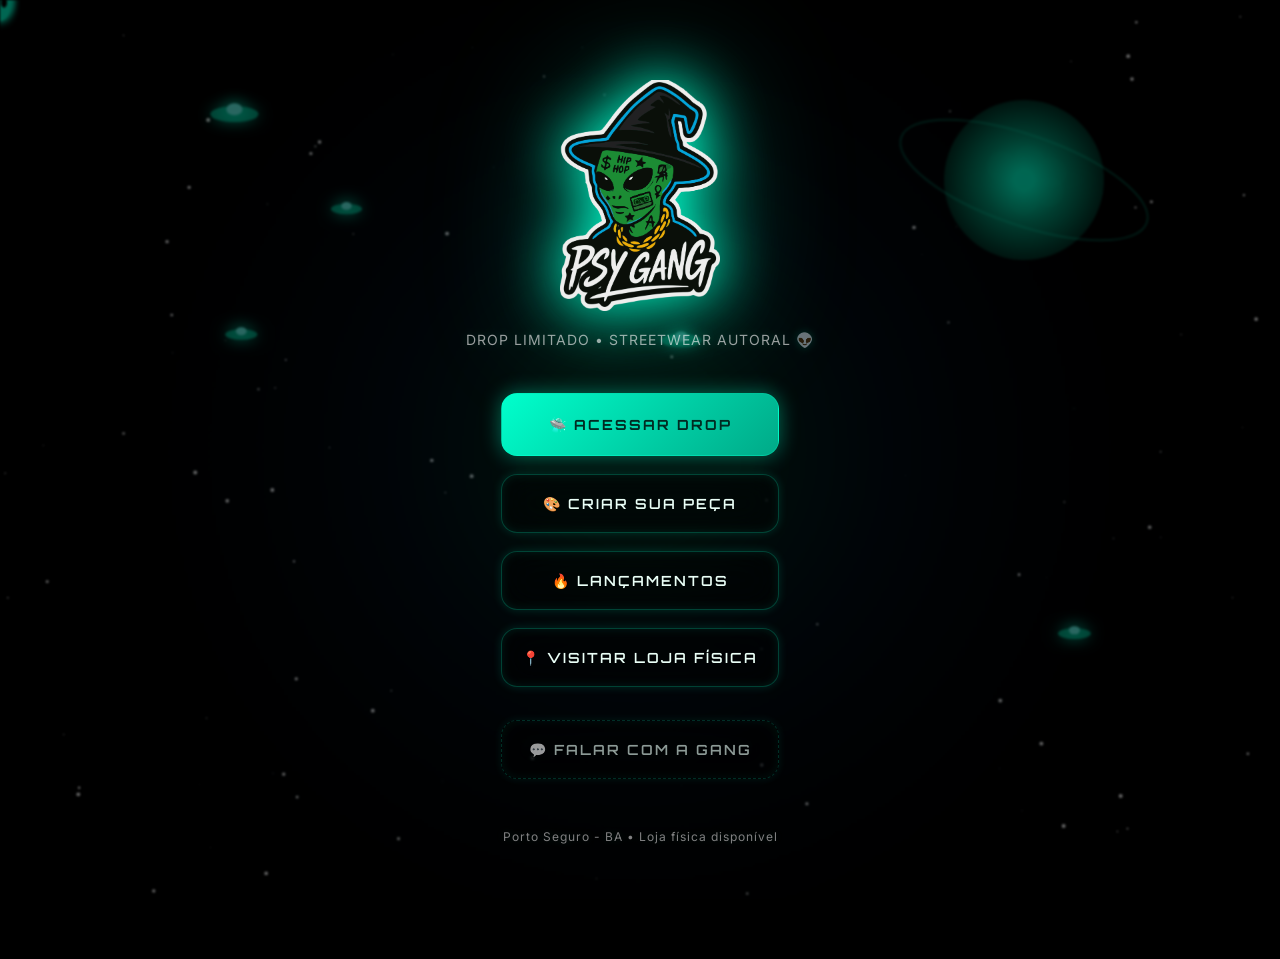
<file: index.html>
<!DOCTYPE html>
<html lang="pt-BR">

<head>
    <meta charset="UTF-8">
    <meta name="viewport" content="width=device-width, initial-scale=1.0">
    <title>PSY GANG</title>

    <link
        href="https://fonts.googleapis.com/css2?family=Orbitron:wght@500;700;800&family=Inter:wght@400;600&display=swap"
        rel="stylesheet">
    <link href="https://fonts.googleapis.com/css2?family=Audiowide&display=swap" rel="stylesheet">

    <link rel="stylesheet" href="style.css">
</head>

<body>

    <!-- FUNDO -->
    <canvas id="psy-bg"></canvas>

    <div class="container">

        <!-- LOGO -->
        <img src="logo.png" class="logo">

        <!-- COPY (VENDA + EXCLUSIVIDADE) -->
        <p class="subtitle">
            DROP LIMITADO • STREETWEAR AUTORAL 👽
        </p>

        <!-- BOTÕES (FUNIL DE VENDAS) -->
        <div class="links">

            <!-- PRINCIPAL (VENDA) -->
            <a href="#" class="btn primary">
                🛸 ACESSAR DROP
            </a>

            <!-- PERSONALIZAÇÃO (OURO) -->
            <a href="personalizado.html" class="btn">
                🎨 CRIAR SUA PEÇA
            </a>

            <!-- LANÇAMENTOS -->
            <a href="drop.html" class="btn">
                🔥 LANÇAMENTOS
            </a>

            <!-- LOJA FÍSICA -->
            <a href="https://share.google/Tnz72jTY8TRUXeLEv" target="_blank" class="btn">
                📍 VISITAR LOJA FÍSICA
            </a>

            <!-- WHATSAPP (SUPORTE) -->
            <a href="https://wa.me/5573999986427" target="_blank" class="btn ghost">
                💬 FALAR COM A GANG
            </a>

        </div>

        <!-- PROVA SOCIAL (FORÇA DE MARCA) -->
        <p class="footer-text">
            Porto Seguro - BA • Loja física disponível
        </p>

    </div>

    <script src="psy.js" defer></script>

</body>

</html>
</file>
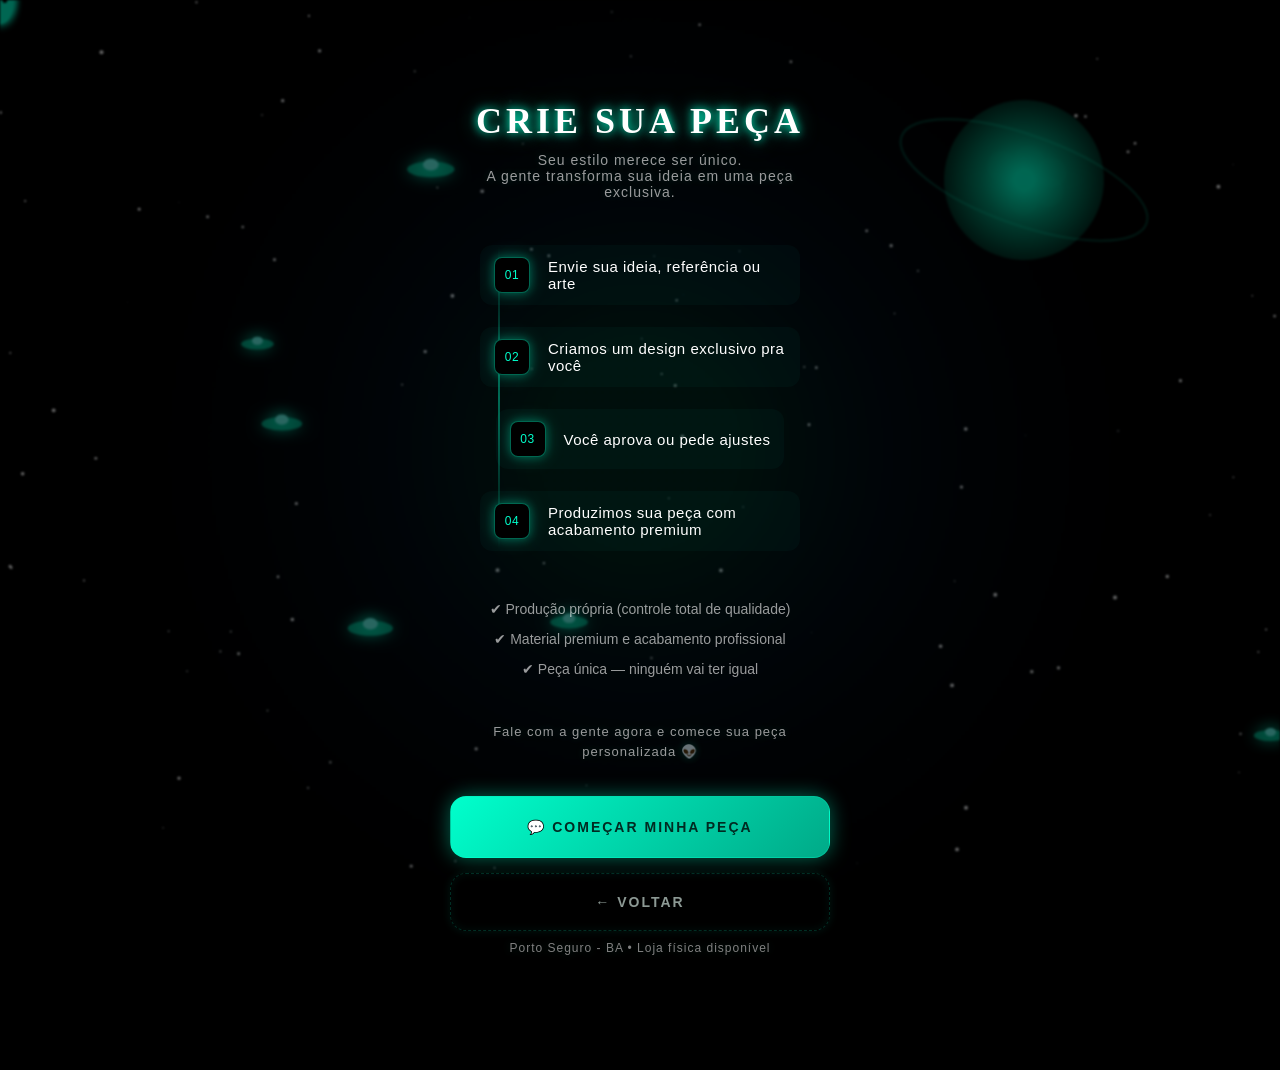
<file: personalizado.html>
<!DOCTYPE html>
<html lang="pt-BR">

<head>
    <meta charset="UTF-8">
    <meta name="viewport" content="width=device-width, initial-scale=1.0">
    <title>Personalização - PSY GANG</title>
    <link rel="stylesheet" href="style.css">
</head>

<body>

    <canvas id="psy-bg"></canvas>

    <div class="container">

        <h1 class="title">CRIE SUA PEÇA</h1>

        <p class="subtitle">
            Seu estilo merece ser único.<br>
            A gente transforma sua ideia em uma peça exclusiva.
        </p>

        <div class="steps">

            <div class="step">
                <span>01</span> Envie sua ideia, referência ou arte
            </div>

            <div class="step">
                <span>02</span> Criamos um design exclusivo pra você
            </div>

            <div class="step">
                <span>03</span> Você aprova ou pede ajustes
            </div>

            <div class="step">
                <span>04</span> Produzimos sua peça com acabamento premium
            </div>

        </div>

        <div class="benefits">
            <span>✔ Produção própria (controle total de qualidade)</span>
            <span>✔ Material premium e acabamento profissional</span>
            <span>✔ Peça única — ninguém vai ter igual</span>
        </div>

        <p class="cta-text">
            Fale com a gente agora e comece sua peça personalizada 👽
        </p>

        <a href="https://wa.me/5573999986427?text=Quero%20criar%20minha%20peça%20personalizada"
           target="_blank"
           class="btn primary">
            💬 COMEÇAR MINHA PEÇA
        </a>

        <a href="index.html" class="btn ghost">
            ← VOLTAR
        </a>

        <p class="footer-text">
            Porto Seguro - BA • Loja física disponível
        </p>

    </div>

    <script src="psy.js" defer></script>

</body>

</html>
</file>
<file: style.css>
/* RESET */
* {
  margin: 0;
  padding: 0;
  box-sizing: border-box;
}

/* BODY */
body {
  font-family: 'Inter', Arial, sans-serif;
  background: #000;
  color: #fff;
  text-align: center;
  overflow-x: hidden;
}

/* FUNDO */
#psy-bg {
  position: fixed;
  top: 0;
  left: 0;
  width: 100%;
  height: 100%;
  z-index: -1;

  opacity: 0.35;
  filter: blur(20px);
}

/* CONTAINER */
.container {
  max-width: 420px;
  margin: 0 auto;
  padding: 100px 20px 80px;
}

/* LOGO */
.logo {
  width: 140px;
  height: auto;
  margin-top: -20px;
  margin-bottom: 20px;

  filter: drop-shadow(0 0 30px #00ffcc)
          drop-shadow(0 0 60px rgba(0,255,200,0.3));

  transition: 0.4s ease;
}

.logo:hover {
  transform: scale(1.08) rotate(-1deg);
}

/* TEXTOS */
.title {
  font-size: 34px;
  font-weight: 800;
  letter-spacing: 2px;
  margin-bottom: 10px;
}

.subtitle {
  font-size: 14px;
  opacity: 0.6;
  margin-bottom: 45px;
}

p {
  font-size: 13px;
  opacity: 0.6;
  letter-spacing: 1px;
  margin-bottom: 35px;
  text-shadow: 0 0 10px rgba(0,255,200,0.3);
}

/* LINKS */
.links {
  display: flex;
  flex-direction: column;
  gap: 18px;
  margin-bottom: 40px;
}

/* BOTÃO BASE */
.btn {
  display: flex;
  align-items: center;
  justify-content: center;
  gap: 10px;

  width: 100%;

  text-decoration: none;
  color: #eafff7;

  padding: 20px;
  border-radius: 16px;

  background: rgba(0, 0, 0, 0.45);
  border: 1px solid rgba(0,255,200,0.25);

  font-weight: 600;
  letter-spacing: 1px;

  backdrop-filter: blur(16px);

  transition: all 0.25s ease;

  position: relative;
  overflow: hidden;

  box-shadow:
    inset 0 0 10px rgba(0,255,200,0.1),
    0 0 10px rgba(0,255,200,0.15);
}

/* EFEITO LUZ */
.btn::after {
  content: "";
  position: absolute;
  inset: 0;
  background: radial-gradient(circle at var(--x, 50%) var(--y, 50%),
    rgba(0,255,200,0.25),
    transparent 60%);
  opacity: 0;
  transition: opacity 0.2s;
}

.btn:hover::after {
  opacity: 1;
}

/* HOVER */
.btn:hover {
  transform: translateY(-3px) scale(1.02);
  border-color: rgba(0,255,200,0.5);

  box-shadow:
    0 0 15px #00ffcc,
    0 0 30px rgba(0,255,200,0.5),
    0 0 60px rgba(0,255,200,0.3);
}

/* CLICK */
.btn:active {
  transform: scale(0.97);
  box-shadow:
    inset 0 0 15px rgba(0,0,0,0.6),
    0 0 10px rgba(0,255,200,0.2);
}

/* BOTÃO PRINCIPAL */
.primary {
  background: linear-gradient(135deg, #00ffcc, #00aa88);
  color: #002b22;

  padding: 22px;
  font-size: 15px;
  font-weight: 700;

  box-shadow:
    0 0 20px rgba(0,255,200,0.4);
}

/* BOTÃO GHOST */
.ghost {
  margin-top: 15px;
  opacity: 0.6;
  border: 1px dashed rgba(0,255,200,0.3);
}

/* STEPS */
.steps {
  display: flex;
  flex-direction: column;
  gap: 20px;

  width: 100%;
  max-width: 340px;
  margin: 0 auto 50px;
}

.step {
  display: grid;
  grid-template-columns: 44px 1fr;
  align-items: center;

  column-gap: 14px;

  text-align: left;
}

.step {
  display: flex;
  align-items: center;
  justify-content: center;
  gap: 12px;

  font-size: 15px;
  opacity: 0.85;
}

.step span {
  width: 36px;
  height: 36px;

  display: flex;
  align-items: center;
  justify-content: center;

  font-size: 12px;
  font-family: 'Orbitron', sans-serif;

  color: #00ffcc;

  border: 1px solid rgba(0,255,200,0.4);
  border-radius: 8px;

  box-shadow: 0 0 10px rgba(0,255,200,0.2);
}

/* BENEFÍCIOS */
.benefits {
  display: flex;
  flex-direction: column;
  gap: 10px;
  opacity: 0.6;
  margin-bottom: 45px;
  font-size: 14px;
}

/* FOOTER */
.footer-text {
  font-size: 12px;
  opacity: 0.5;
  margin-top: 10px;
}

/* RESPONSIVO */
@media (max-width: 480px) {
  .container {
    padding: 80px 16px 60px;
  }

  .logo {
    width: 120px;
    margin-top: -10px;
  }

  .title {
    font-size: 28px;
  }

  .btn {
    padding: 16px;
    font-size: 14px;
  }
}

/* DESKTOP */
@media (min-width: 768px) {
  .logo {
    width: 160px;
  }
}

#psy-bg {
  opacity: 0.4;
  filter: blur(1px);
}

.title {
  font-family: 'Orbitron', sans-serif;

  font-size: 36px;
  font-weight: 800;
  letter-spacing: 4px;

  text-transform: uppercase;

  color: #fff;

  text-shadow:
    0 0 10px #00ffcc,
    0 0 20px rgba(0,255,200,0.5);
}

.subtitle {
  font-family: 'Inter', sans-serif;

  font-size: 14px;
  opacity: 0.6;

  margin-bottom: 45px;
}

.step {
  font-family: 'Inter', sans-serif;
  font-size: 15px;
  letter-spacing: 0.5px;
}

.btn {
  font-family: 'Orbitron', sans-serif;
  font-size: 14px;
  letter-spacing: 2px;
}

.title {
  font-family: 'Audiowide', cursive;
}

.steps {
  display: flex;
  flex-direction: column;
  gap: 22px;
  margin-bottom: 50px;
}

.step {
  display: flex;
  align-items: center;
  gap: 14px;

  text-align: left;
  max-width: 320px;
  margin: 0 auto;
}

.step span {
  min-width: 36px;
  height: 36px;

  display: flex;
  align-items: center;
  justify-content: center;

  font-size: 12px;
  font-family: 'Orbitron', sans-serif;

  color: #00ffcc;

  border: 1px solid rgba(0,255,200,0.4);
  border-radius: 8px;

  box-shadow: 0 0 10px rgba(0,255,200,0.2);
}

.step p {
  margin: 0;
  font-size: 14px;
  opacity: 0.85;
  line-height: 1.4;
}

.benefits {
  display: flex;
  flex-direction: column;
  gap: 14px;
  margin-bottom: 45px;
  max-width: 320px;
  margin-left: auto;
  margin-right: auto;
}

.benefit {
  font-size: 14px;
  opacity: 0.7;
  text-align: left;
  line-height: 1.4;
}

.benefit small {
  opacity: 0.5;
  font-size: 12px;
}

.step:hover span {
  box-shadow: 0 0 15px #00ffcc;
}

.container {
  display: flex;
  flex-direction: column;
  align-items: center;
}

.steps {
  display: flex;
  flex-direction: column;
  gap: 22px;

  width: 100%;
  max-width: 320px;

  margin-bottom: 50px;
}

.step {
  display: grid;
  grid-template-columns: 40px 1fr;
  align-items: center;

  text-align: left;
}

.step span {
  width: 36px;
  height: 36px;

  display: flex;
  align-items: center;
  justify-content: center;

  font-size: 12px;
  font-family: 'Orbitron', sans-serif;

  color: #00ffcc;

  border: 1px solid rgba(0,255,200,0.4);
  border-radius: 8px;

  box-shadow: 0 0 10px rgba(0,255,200,0.2);
}

.step p {
  margin: 0;
  font-size: 14px;
  opacity: 0.85;
  line-height: 1.4;
}

.benefits {
  width: 100%;
  max-width: 320px;

  display: flex;
  flex-direction: column;
  gap: 14px;

  margin-bottom: 45px;
}

.benefit {
  text-align: left;
  font-size: 14px;
  opacity: 0.7;
}

.cta-text {
  max-width: 300px;
  text-align: center;
  line-height: 1.5;
}

.steps {
  position: relative;
}

/* linha */
.steps::before {
  content: "";
  position: absolute;
  left: 18px;
  top: 0;
  bottom: 0;

  width: 2px;

  background: linear-gradient(
    to bottom,
    transparent,
    rgba(0,255,200,0.4),
    transparent
  );
}

.step {
  position: relative;

  display: grid;
  grid-template-columns: 40px 1fr;
  align-items: center;

  column-gap: 14px;

  padding: 12px 14px;
  border-radius: 12px;

  background: rgba(0,255,200,0.03);

  transition: all 0.25s ease;
}

.step:hover {
  transform: translateX(6px);

  background: rgba(0,255,200,0.06);

  box-shadow: 0 0 20px rgba(0,255,200,0.15);
}

.step span {
  position: relative;
  z-index: 2;

  background: #000;

  box-shadow:
    0 0 10px rgba(0,255,200,0.3),
    0 0 20px rgba(0,255,200,0.2);
}

.step {
  opacity: 0;
  transform: translateY(20px);
  animation: stepIn 0.6s ease forwards;
}

.step:nth-child(1) { animation-delay: 0.1s; }
.step:nth-child(2) { animation-delay: 0.2s; }
.step:nth-child(3) { animation-delay: 0.3s; }
.step:nth-child(4) { animation-delay: 0.4s; }

@keyframes stepIn {
  to {
    opacity: 1;
    transform: translateY(0);
  }
}

.primary {
  position: relative;
  overflow: hidden;
}

.primary::after {
  content: "";
  position: absolute;
  inset: 0;

  background: radial-gradient(circle at center,
    rgba(255,255,255,0.2),
    transparent 60%);

  opacity: 0;
  transition: 0.3s;
}

.primary:active::after {
  opacity: 1;
}

.step p {
  transition: 0.2s;
}

.step:hover p {
  color: #ffffff;
}

/* PRODUTO */
.product {
  width: 100%;
  max-width: 320px;

  margin-bottom: 40px;
  padding: 20px;

  border-radius: 16px;

  background: rgba(0,255,200,0.03);
  border: 1px solid rgba(0,255,200,0.1);

  backdrop-filter: blur(10px);

  transition: 0.3s;
}

.product:hover {
  transform: translateY(-5px);
  box-shadow: 0 0 30px rgba(0,255,200,0.15);
}

/* IMAGEM */
.product-img {
  width: 100%;
  border-radius: 12px;
  margin-bottom: 15px;
}

/* NOME */
.product-name {
  font-family: 'Orbitron', sans-serif;
  font-size: 16px;
  letter-spacing: 2px;
  margin-bottom: 8px;
}

/* DESCRIÇÃO */
.product-desc {
  font-size: 13px;
  opacity: 0.6;
  margin-bottom: 12px;
}

/* PREÇO */
.product-price {
  font-size: 18px;
  font-weight: bold;
  margin-bottom: 15px;

  color: #00ffcc;

  text-shadow: 0 0 10px rgba(0,255,200,0.4);
}
</file>
